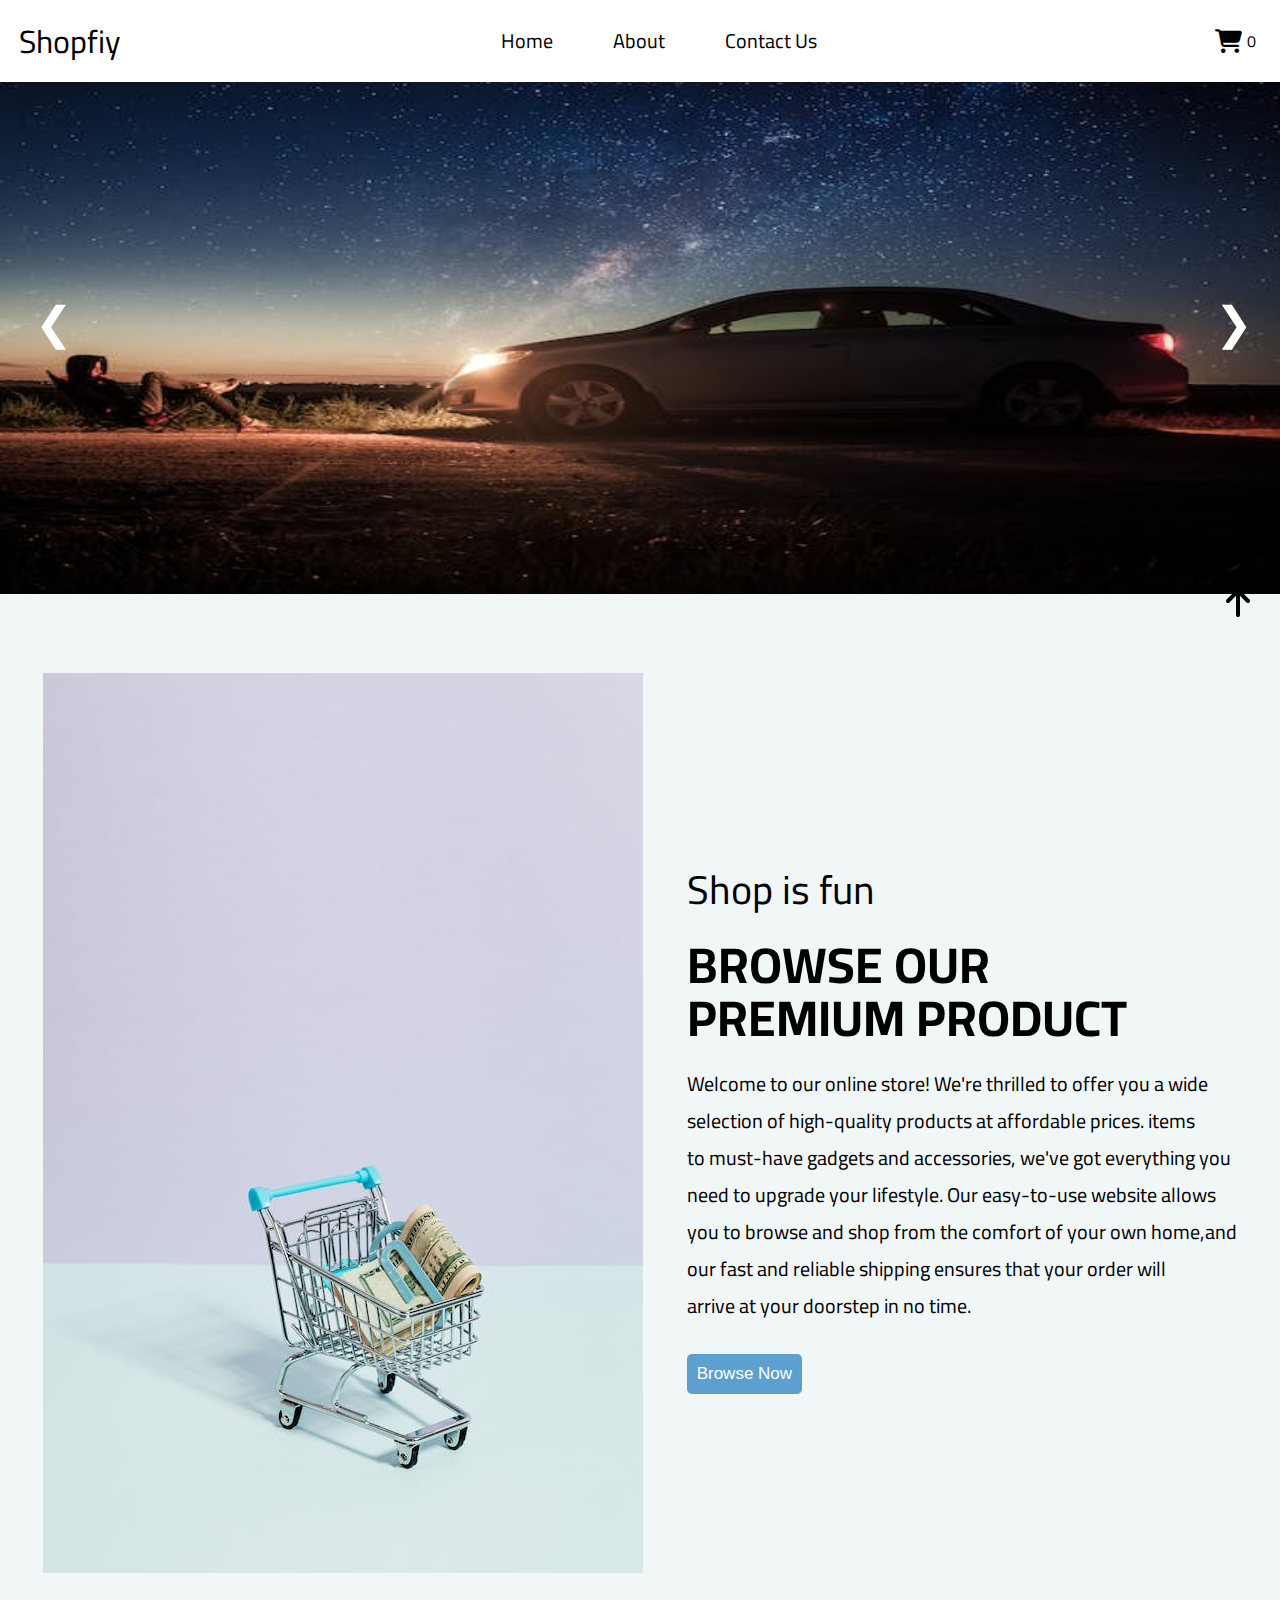
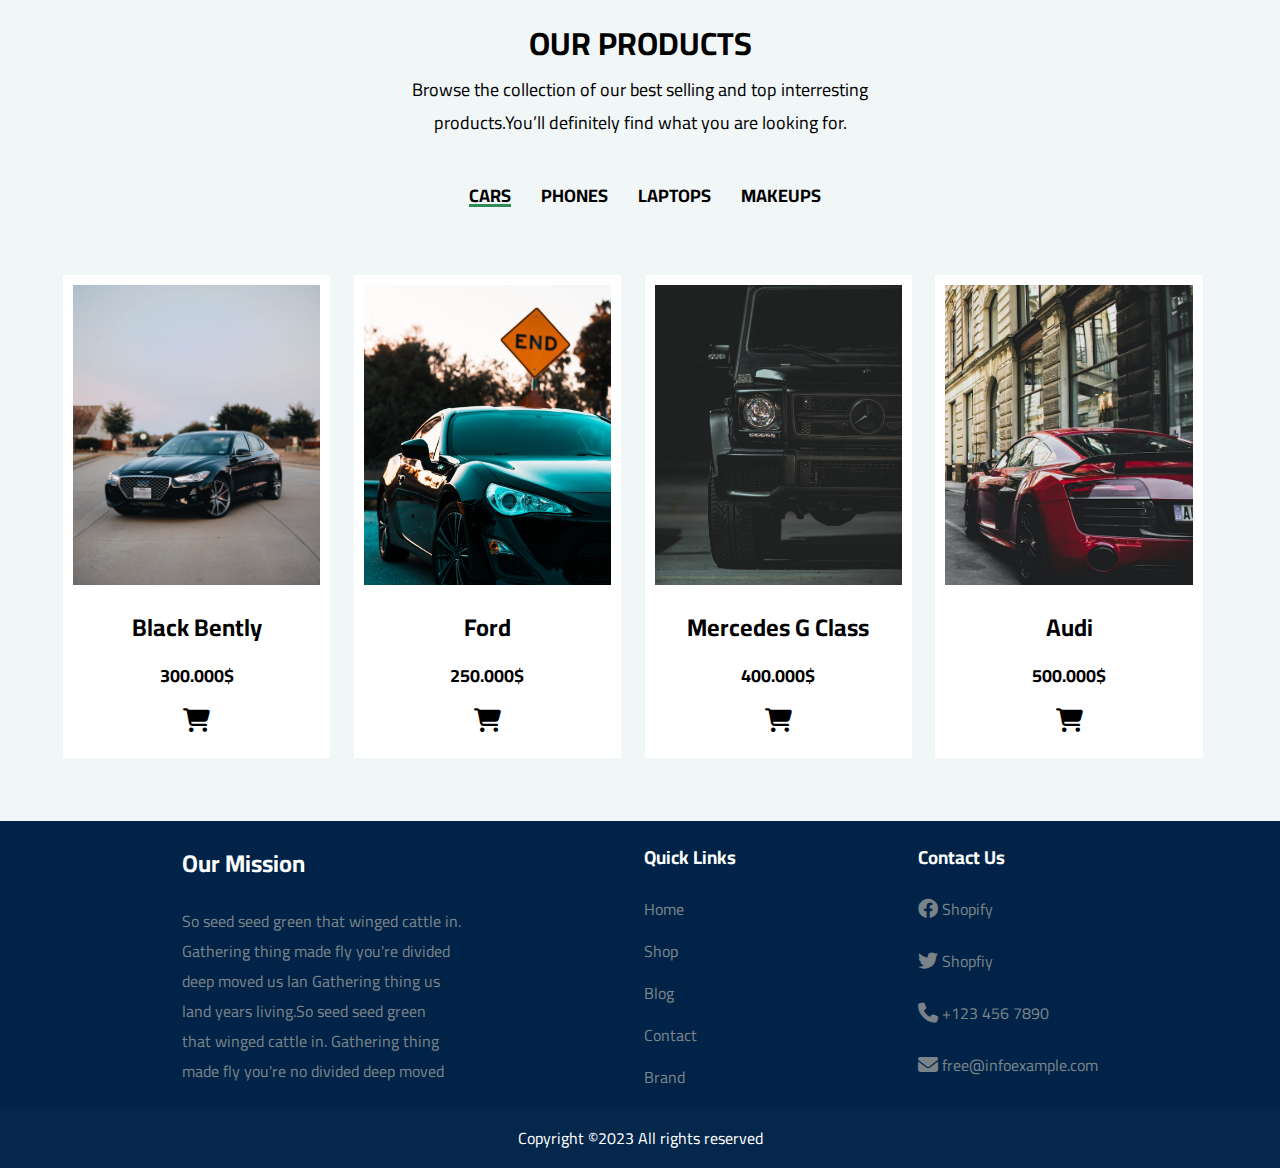
<file: index.html>
<!DOCTYPE html>
<html lang="en">

<head>
    <meta charset="UTF-8">
    <meta http-equiv="X-UA-Compatible" content="IE=edge">
    <meta name="viewport" content="width=device-width, initial-scale=1.0">
    <link rel="stylesheet" href="./CSS/style.css">
    <link rel="stylesheet" href="./CSS/fontawesome-free-6.4.0-web/css/all.css">
    <title>Home</title>
</head>

<body>

    <section id="header">
        <nav>
            <div style="font-size: xx-large; padding: 3px; margin-left: 10px;"> Shopfiy</div>
            <ul id="navv">
                <li><a href="home.html">Home</a></li>
                <li><a href="about.html">About</a></li>
                <li><a href="contactUs.html">Contact Us</a></li>
            </ul>

            <div id="cartContainer">
                <div> <i class="fa-solid fa-cart-shopping fa-bounce fa-xl"> </i> </div>
                <div id="cart"></div>
            </div>
        </nav>
    </section>

    <section id="slider">
        <div id="sliderImgs">
            <span id="next" class="direction" onclick="previous()"
                style="left:35px; border-radius: 0 10px 10px 0;">❮</span>
            <img src="./imgs/sliders/slider1.jpg" class="activeSlider" alt="">
            <img src="./imgs/sliders/slider3.jpg" class="noneActiveSlider" alt="">
            <img src="./imgs/sliders/slider2.jpg" class="noneActiveSlider" alt="">
            <img src="./imgs/sliders/slider4.jpg" class="noneActiveSlider" alt="">
            <span id="previous" class="direction" onclick="next()"
                style="right:35px; border-radius: 10px 0 0 10px;">❯</span>
        </div>
    </section>


    <i id="up" style="position: fixed; right: 30px;" class="fa-sharp fa-solid fa-arrow-up fa-2xl"></i>

    <section id="info">
        <div id="infoContainer">
            <img src="./imgs/pexels-photo-5632370.jpeg" alt="">
            <div>
                <span style="font-size: 40px; display: block;padding-bottom:6%">Shop is fun</span>
                <span style="font-size: 50px; display: block;font-weight: bold;line-height:11px;">BROWSE OUR </span>
                <span style="font-size: 50px; display: block;font-weight: bold;">PREMIUM PRODUCT</span>
                <span style="font-size: 20px; ">
                    Welcome to our online store! We're thrilled to offer you a wide
                    <br> selection of high-quality products at affordable prices. items
                    <br> to must-have gadgets and accessories, we've got everything you
                    <br> need to upgrade your lifestyle. Our easy-to-use website allows
                    <br> you to browse and shop from the comfort of your own home,and
                    <br> our fast and reliable shipping ensures that your order will
                    <br> arrive at your doorstep in no time.
                </span>
                <br>
                <br>
                <button id="browse">
                    Browse Now
                </button>
            </div>
        </div>
    </section>


    <section id="products">
        <div style="text-align:center;font-size:  xx-large;font-weight: bold;  margin-top: 30px;">
            OUR PRODUCTS
            <span style="font-size: large;font-weight: normal;"> <br>
                <div>
                    <p style="margin: 0%;">Browse the collection of our best selling and top interresting </p>

                    <p style="margin: 0%;">products.You’ll definitely find what you are looking for.</p>
                </div>
            </span>
        </div>
        <div style="margin-top: 40px;">
            <ul id="categories">
                <li class="activeCategory">CARS</li>
                <li class="notActiveCategory">PHONES</li>
                <li class="notActiveCategory">LAPTOPS</li>
                <li class="notActiveCategory">MAKEUPS</li>
            </ul>
        </div>

    </section>

    <section id="goods">

        <div id="divsContainer">

            <div class="activeType cars">
                <div class="imgs" style="background-image: url(./imgs/cars/car1.jpg);"> </div>
                <div style="text-align: center;">
                    <span class="activeSpan2">Black Bently</span>
                    <span class="activeSpan">300.000$</span>
                    <i class="fa-solid fa-cart-shopping fa-xl"></i>
                </div>
            </div>

            <div class="activeType cars">
                <div class="imgs" style="background-image: url(./imgs/cars/car2.jpg);"></div>
                <div style="text-align: center;">
                    <span class="activeSpan2">Ford</span>
                    <span class="activeSpan">250.000$</span>
                    <i class="fa-solid fa-cart-shopping fa-xl"></i>
                </div>
            </div>

            <div class="activeType cars">
                <div class="imgs" style="background-image: url(./imgs/cars/car3.jpg);"></div>
                <div style="text-align: center;">
                    <span class="activeSpan2">Mercedes G Class</span>
                    <span class="activeSpan">400.000$</span>
                    <i class="fa-solid fa-cart-shopping fa-xl"></i>
                </div>
            </div>

            <div class="activeType cars">
                <div class="imgs" style="background-image: url(./imgs/cars/car4.jpg);"></div>
                <div style="text-align: center;">
                    <span class="activeSpan2">Audi</span>
                    <span class="activeSpan">500.000$</span>
                    <i class="fa-solid fa-cart-shopping fa-xl"></i>
                </div>
            </div>

            <div class="notActiveType laptops">
                <div class="imgs" style="background-image: url(./imgs/laptops/lap1.jpg);"></div>
                <div style="text-align: center;">
                    <span class="activeSpan2">Lenovo</span>
                    <span class="activeSpan">100$</span>
                    <i class="fa-solid fa-cart-shopping fa-xl"></i>
                </div>
            </div>

            <div class="notActiveType laptops">
                <div class="imgs" style="background-image: url(./imgs/laptops/lap2.jpg);"></div>
                <div style="text-align: center;">
                    <span class="activeSpan2">MAC Book</span>
                    <span class="activeSpan">400$</span>
                    <i class="fa-solid fa-cart-shopping fa-xl"></i>
                </div>
            </div>

            <div class="notActiveType laptops">
                <div class="imgs" style="background-image: url(./imgs/laptops/lap3.jpg);"></div>
                <div style="text-align: center;">
                    <span class="activeSpan2">DELL</span>
                    <span class="activeSpan">200$</span>
                    <i class="fa-solid fa-cart-shopping fa-xl"></i>
                </div>
            </div>

            <div class="notActiveType laptops">
                <div class="imgs" style="background-image: url(./imgs/laptops/lap4.jpg);"></div>
                <div style="text-align: center;">
                    <span class="activeSpan2">Hp</span>
                    <span class="activeSpan">150$</span>
                    <i class="fa-solid fa-cart-shopping fa-xl"></i>
                </div>
            </div>

            <div class="notActiveType makeups">
                <div class="imgs" style="background-image: url(./imgs/makeup/makeup1.jpg);"></div>
                <div style="text-align: center;">
                    <span class="activeSpan2">Palette</span>
                    <span class="activeSpan">25$</span>
                    <i class="fa-solid fa-cart-shopping fa-xl"></i>
                </div>
            </div>

            <div class="notActiveType makeups">
                <div class="imgs" style="background-image: url(./imgs/makeup/makeup2.jpg);"></div>
                <div style="text-align: center;">
                    <span class="activeSpan2">Rouge</span>
                    <span class="activeSpan">30$</span>
                    <i class="fa-solid fa-cart-shopping fa-xl"></i>
                </div>
            </div>

            <div class="notActiveType makeups">
                <div class="imgs" style="background-image: url(./imgs/makeup/makeup3.jpg);"></div>
                <div style="text-align: center;">
                    <span class="activeSpan2">Eye liner</span>
                    <span class="activeSpan">40$</span>
                    <i class="fa-solid fa-cart-shopping fa-xl"></i>
                </div>
            </div>

            <div class="notActiveType makeups">
                <div class="imgs" style="background-image: url(./imgs/makeup/makeup4.jpg);"></div>
                <div style="text-align: center;">
                    <span class="activeSpan2">Mascara</span>
                    <span class="activeSpan">300.000$</span>
                    <i class="fa-solid fa-cart-shopping fa-xl"></i>
                </div>
            </div>

            <div class="notActiveType phones">
                <div class="imgs" style="background-image: url(./imgs/phones/phone1.jpg);"></div>
                <div style="text-align: center;">
                    <span class="activeSpan2">IPhone-XR</span>
                    <span class="activeSpan">80$</span>
                    <i class="fa-solid fa-cart-shopping fa-xl"></i>
                </div>
            </div>

            <div class="notActiveType phones">
                <div class="imgs" style="background-image: url(./imgs/phones/phone2.jpg);"></div>
                <div style="text-align: center;">
                    <span class="activeSpan2">Oppo</span>
                    <span class="activeSpan">40$</span>
                    <i class="fa-solid fa-cart-shopping fa-xl"></i>
                </div>
            </div>

            <div class="notActiveType phones">
                <div class="imgs" style="background-image: url(./imgs/phones/phone3.jpg);"></div>
                <div style="text-align: center;">
                    <span class="activeSpan2">Huwaei</span>
                    <span class="activeSpan">60$</span>
                    <i class="fa-solid fa-cart-shopping fa-xl"></i>
                </div>
            </div>

            <div class="notActiveType phones">
                <div class="imgs" style="background-image: url(./imgs/phones/phone4.jpg);"></div>
                <div style="text-align: center;">
                    <span class="activeSpan2">Samsung</span>
                    <span class="activeSpan">80$</span>
                    <i class="fa-solid fa-cart-shopping fa-xl"></i>
                </div>
            </div>

            <div class="notActiveType phones">
                <div class="imgs" style="background-image: url(./imgs/phones/phone5.jpg);"></div>
                <div style="text-align: center;">
                    <span class="activeSpan2">Samsung</span>
                    <span class="activeSpan">80$</span>
                    <i class="fa-solid fa-cart-shopping fa-xl"></i>
                </div>
            </div>

        </div>

    </section>


    <footer id="footer">
        <div id="footerDiv">

            <div style="text-align: left;">
                <h2 style="color: white;font-weight: bold;">Our Mission</h2>
                <span style="line-height: 1.4;">
                    So seed seed green that winged cattle in.
                    <br>
                    Gathering thing made fly you're divided
                    <br>
                    deep moved us lan Gathering thing us
                    <br>
                    land years living.So seed seed green
                    <br>
                    that winged cattle in. Gathering thing
                    <br>
                    made fly you're no divided deep moved
                </span>
            </div>
            <div>
                <h3 style="color: white;font-weight: bold;">Quick Links</h3>
                <div>
                    <ul id="links" style="padding: 0;">
                        <li>Home</li>
                        <li>Shop</li>
                        <li>Blog</li>
                        <li>Contact</li>
                        <li>Brand</li>
                    </ul>
                </div>


            </div>

            <div>
                <h3 style="color: white;font-weight: bold;">Contact Us</h3>
                <ul id="social" style="padding: 0;">
                    <li> <i class="fa-brands fa-facebook fa-lg"></i> Shopify </li>
                    <li> <i class="fa-brands fa-twitter fa-lg"></i> Shopfiy </li>
                    <li> <i class="fa-solid fa-phone fa-lg"></i> +123 456 7890 </li>
                    <li> <i class="fa-solid fa-envelope fa-lg"></i> free@infoexample.com </li>
                </ul>

            </div>

        </div>
        <div
            style=" display:flex; align-items: center; justify-content: center; color: white;background-color:#05274b;height: 60px;">
            Copyright ©2023 All rights reserved</div>
    </footer>



    <script src="./JS/script.js"></script>
</body>

</html>
</file>
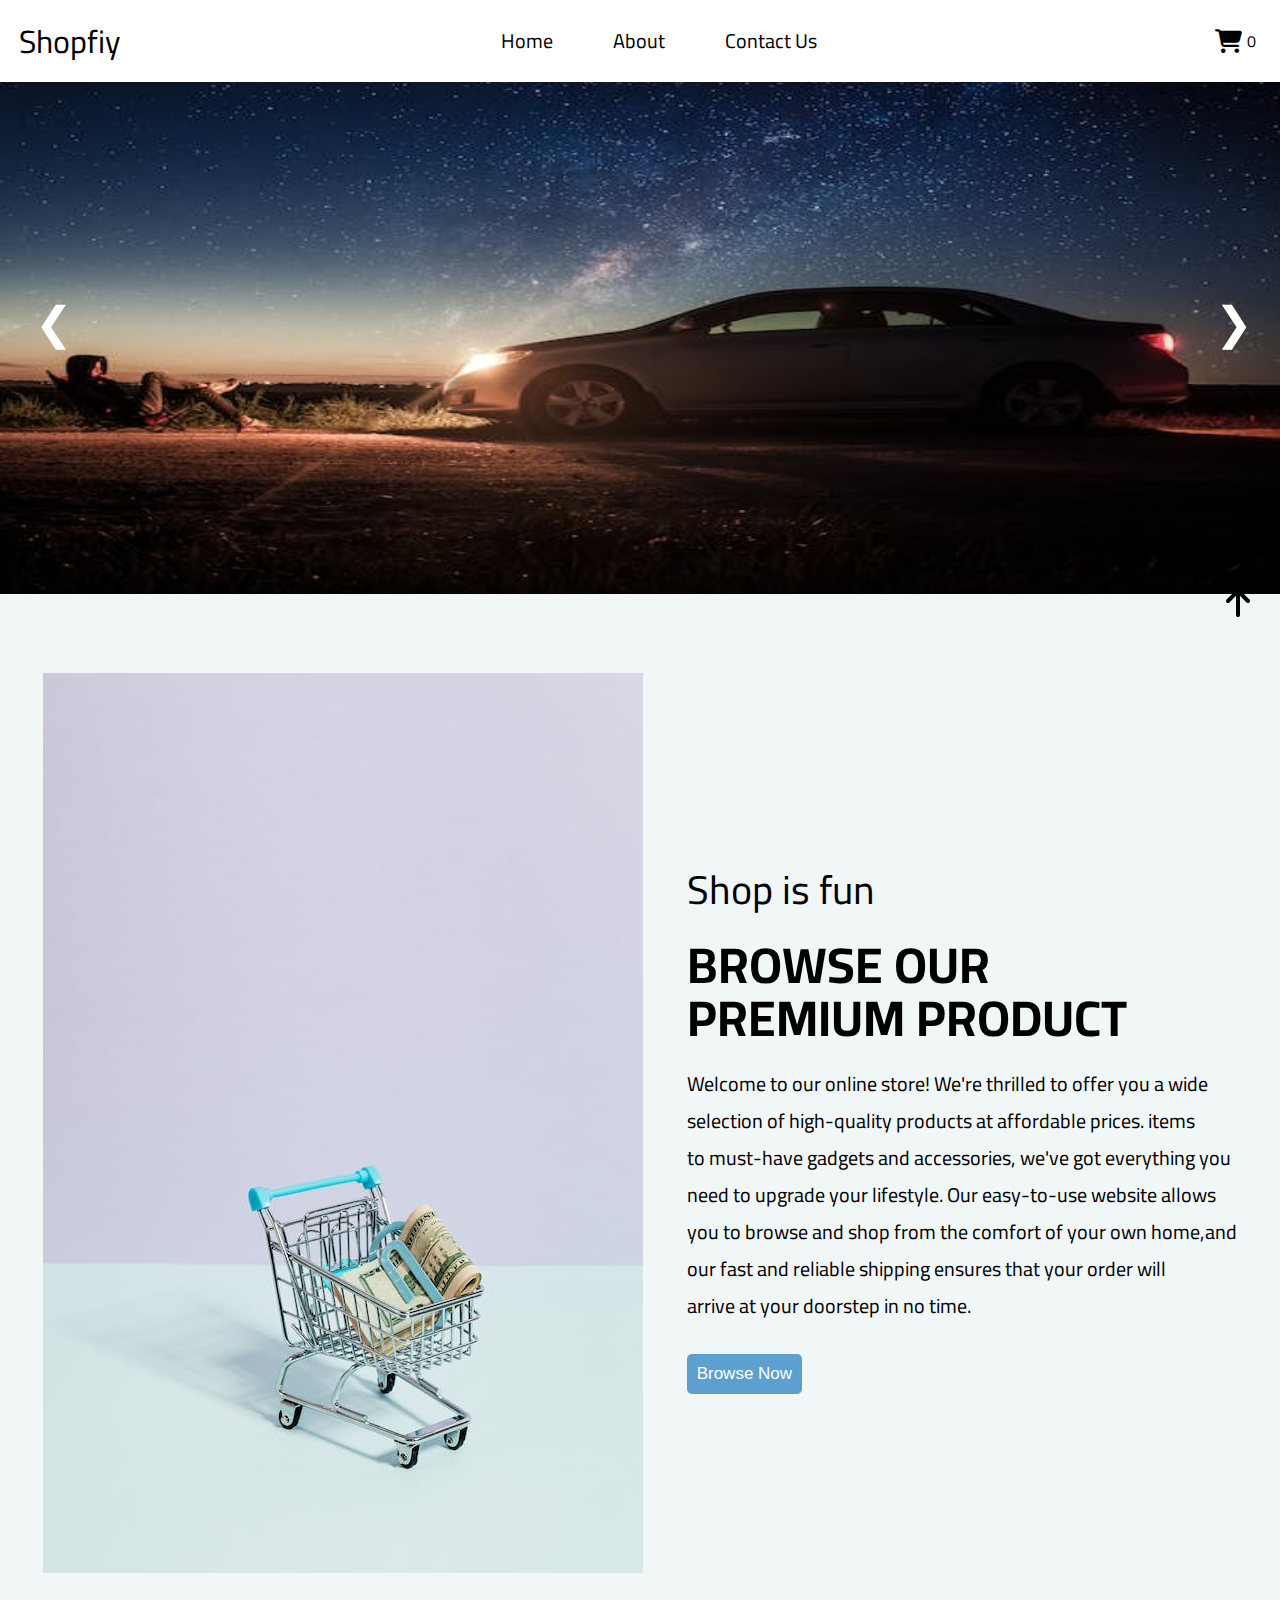
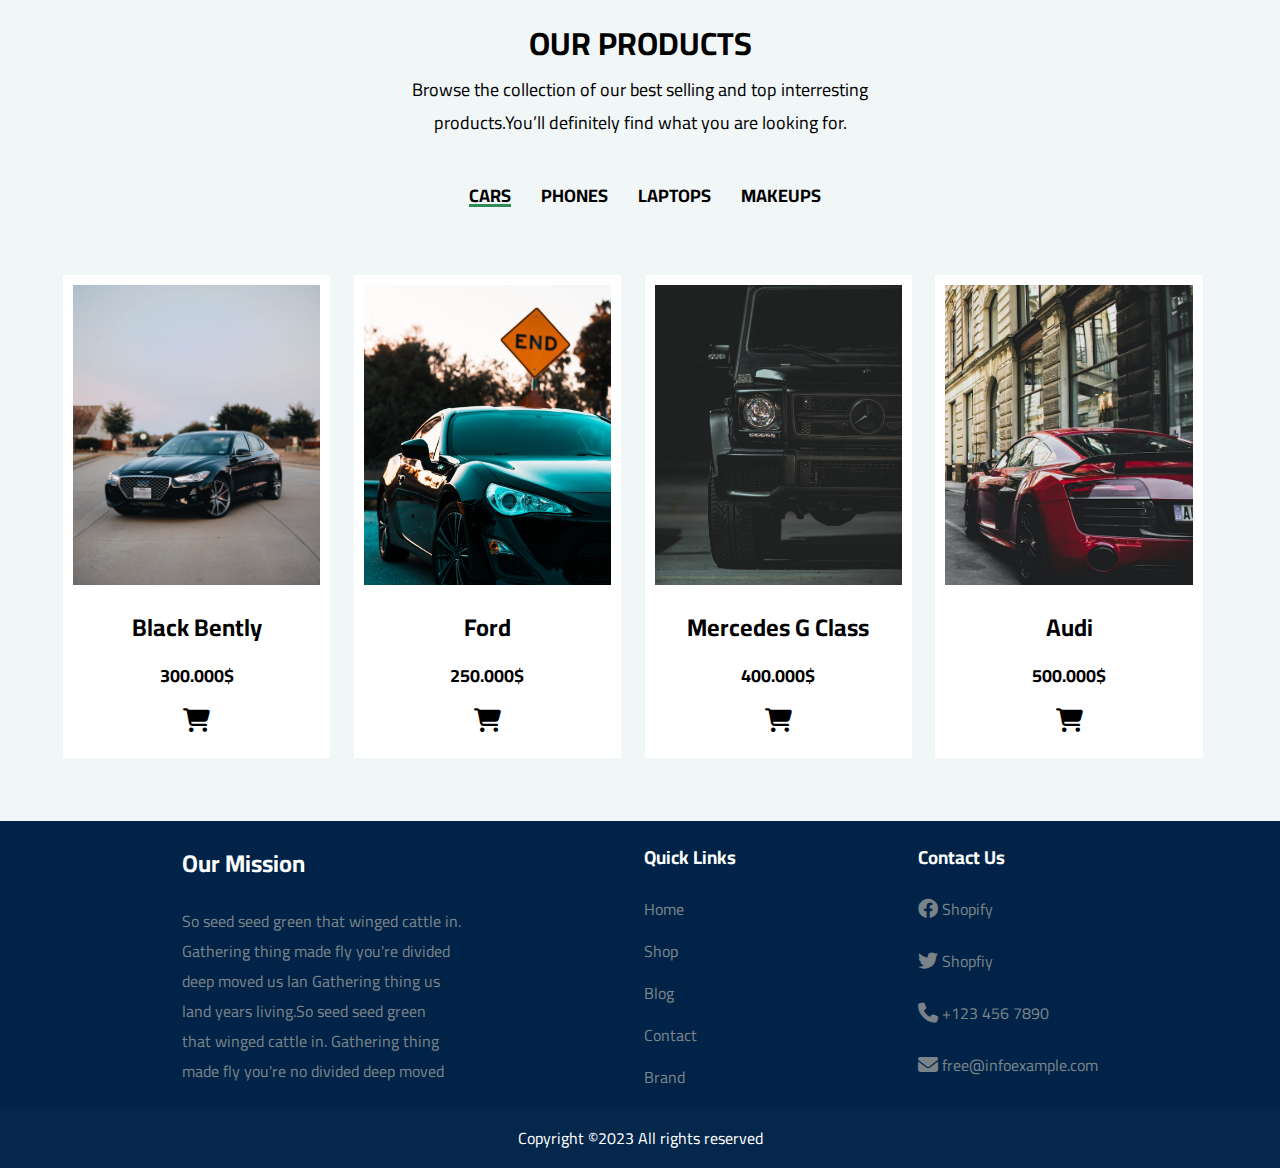
<file: HTML/Index.html>
<!DOCTYPE html>
<html lang="en">

<head>
    <meta charset="UTF-8">
    <meta http-equiv="X-UA-Compatible" content="IE=edge">
    <meta name="viewport" content="width=device-width, initial-scale=1.0">
    <link rel="stylesheet" href="../CSS/style.css">
    <link rel="stylesheet" href="../CSS/fontawesome-free-6.4.0-web/css/all.css">
    <title>Home</title>
</head>

<body>

    <section id="header">
        <nav>
            <div style="font-size: xx-large; padding: 3px; margin-left: 10px;"> Shopfiy</div>
            <ul id="navv">
                <li><a href="home.html">Home</a></li>
                <li><a href="about.html">About</a></li>
                <li><a href="contactUs.html">Contact Us</a></li>
            </ul>

            <div id="cartContainer">
                <div> <i class="fa-solid fa-cart-shopping fa-bounce fa-xl"> </i> </div>
                <div id="cart"></div>
            </div>
        </nav>
    </section>

    <section id="slider">
        <div id="sliderImgs">
            <span id="next" class="direction" onclick="previous()"
                style="left:35px; border-radius: 0 10px 10px 0;">❮</span>
            <img src="../imgs/sliders/slider1.jpg" class="activeSlider" alt="">
            <img src="../imgs/sliders/slider3.jpg" class="noneActiveSlider" alt="">
            <img src="../imgs/sliders/slider2.jpg" class="noneActiveSlider" alt="">
            <img src="../imgs/sliders/slider4.jpg" class="noneActiveSlider" alt="">
            <span id="previous" class="direction" onclick="next()"
                style="right:35px; border-radius: 10px 0 0 10px;">❯</span>
        </div>
    </section>


    <i id="up" style="position: fixed; right: 30px;" class="fa-sharp fa-solid fa-arrow-up fa-2xl"></i>

    <section id="info">
        <div id="infoContainer">
            <img src="../imgs/pexels-photo-5632370.jpeg" alt="">
            <div>
                <span style="font-size: 40px; display: block;padding-bottom:6%">Shop is fun</span>
                <span style="font-size: 50px; display: block;font-weight: bold;line-height:11px;">BROWSE OUR </span>
                <span style="font-size: 50px; display: block;font-weight: bold;">PREMIUM PRODUCT</span>
                <span style="font-size: 20px; ">
                    Welcome to our online store! We're thrilled to offer you a wide
                    <br> selection of high-quality products at affordable prices. items
                    <br> to must-have gadgets and accessories, we've got everything you
                    <br> need to upgrade your lifestyle. Our easy-to-use website allows
                    <br> you to browse and shop from the comfort of your own home,and
                    <br> our fast and reliable shipping ensures that your order will
                    <br> arrive at your doorstep in no time.
                </span>
                <br>
                <br>
                <button id="browse">
                    Browse Now
                </button>
            </div>
        </div>
    </section>


    <section id="products">
        <div style="text-align:center;font-size:  xx-large;font-weight: bold;  margin-top: 30px;">
            OUR PRODUCTS
            <span style="font-size: large;font-weight: normal;"> <br>
                <div>
                    <p style="margin: 0%;">Browse the collection of our best selling and top interresting </p>

                    <p style="margin: 0%;">products.You’ll definitely find what you are looking for.</p>
                </div>
            </span>
        </div>
        <div style="margin-top: 40px;">
            <ul id="categories">
                <li class="activeCategory">CARS</li>
                <li class="notActiveCategory">PHONES</li>
                <li class="notActiveCategory">LAPTOPS</li>
                <li class="notActiveCategory">MAKEUPS</li>
            </ul>
        </div>

    </section>

    <section id="goods">

        <div id="divsContainer">

            <div class="activeType cars">
                <div class="imgs" style="background-image: url(../imgs/cars/car1.jpg);"> </div>
                <div style="text-align: center;">
                    <span class="activeSpan2">Black Bently</span>
                    <span class="activeSpan">300.000$</span>
                    <i class="fa-solid fa-cart-shopping fa-xl"></i>
                </div>
            </div>

            <div class="activeType cars">
                <div class="imgs" style="background-image: url(../imgs/cars/car2.jpg);"></div>
                <div style="text-align: center;">
                    <span class="activeSpan2">Ford</span>
                    <span class="activeSpan">250.000$</span>
                    <i class="fa-solid fa-cart-shopping fa-xl"></i>
                </div>
            </div>

            <div class="activeType cars">
                <div class="imgs" style="background-image: url(../imgs/cars/car3.jpg);"></div>
                <div style="text-align: center;">
                    <span class="activeSpan2">Mercedes G Class</span>
                    <span class="activeSpan">400.000$</span>
                    <i class="fa-solid fa-cart-shopping fa-xl"></i>
                </div>
            </div>

            <div class="activeType cars">
                <div class="imgs" style="background-image: url(../imgs/cars/car4.jpg);"></div>
                <div style="text-align: center;">
                    <span class="activeSpan2">Audi</span>
                    <span class="activeSpan">500.000$</span>
                    <i class="fa-solid fa-cart-shopping fa-xl"></i>
                </div>
            </div>

            <div class="notActiveType laptops">
                <div class="imgs" style="background-image: url(../imgs/laptops/lap1.jpg);"></div>
                <div style="text-align: center;">
                    <span class="activeSpan2">Lenovo</span>
                    <span class="activeSpan">100$</span>
                    <i class="fa-solid fa-cart-shopping fa-xl"></i>
                </div>
            </div>

            <div class="notActiveType laptops">
                <div class="imgs" style="background-image: url(../imgs/laptops/lap2.jpg);"></div>
                <div style="text-align: center;">
                    <span class="activeSpan2">MAC Book</span>
                    <span class="activeSpan">400$</span>
                    <i class="fa-solid fa-cart-shopping fa-xl"></i>
                </div>
            </div>

            <div class="notActiveType laptops">
                <div class="imgs" style="background-image: url(../imgs/laptops/lap3.jpg);"></div>
                <div style="text-align: center;">
                    <span class="activeSpan2">DELL</span>
                    <span class="activeSpan">200$</span>
                    <i class="fa-solid fa-cart-shopping fa-xl"></i>
                </div>
            </div>

            <div class="notActiveType laptops">
                <div class="imgs" style="background-image: url(../imgs/laptops/lap4.jpg);"></div>
                <div style="text-align: center;">
                    <span class="activeSpan2">Hp</span>
                    <span class="activeSpan">150$</span>
                    <i class="fa-solid fa-cart-shopping fa-xl"></i>
                </div>
            </div>

            <div class="notActiveType makeups">
                <div class="imgs" style="background-image: url(../imgs/makeup/makeup1.jpg);"></div>
                <div style="text-align: center;">
                    <span class="activeSpan2">Palette</span>
                    <span class="activeSpan">25$</span>
                    <i class="fa-solid fa-cart-shopping fa-xl"></i>
                </div>
            </div>

            <div class="notActiveType makeups">
                <div class="imgs" style="background-image: url(../imgs/makeup/makeup2.jpg);"></div>
                <div style="text-align: center;">
                    <span class="activeSpan2">Rouge</span>
                    <span class="activeSpan">30$</span>
                    <i class="fa-solid fa-cart-shopping fa-xl"></i>
                </div>
            </div>

            <div class="notActiveType makeups">
                <div class="imgs" style="background-image: url(../imgs/makeup/makeup3.jpg);"></div>
                <div style="text-align: center;">
                    <span class="activeSpan2">Eye liner</span>
                    <span class="activeSpan">40$</span>
                    <i class="fa-solid fa-cart-shopping fa-xl"></i>
                </div>
            </div>

            <div class="notActiveType makeups">
                <div class="imgs" style="background-image: url(../imgs/makeup/makeup4.jpg);"></div>
                <div style="text-align: center;">
                    <span class="activeSpan2">Mascara</span>
                    <span class="activeSpan">300.000$</span>
                    <i class="fa-solid fa-cart-shopping fa-xl"></i>
                </div>
            </div>

            <div class="notActiveType phones">
                <div class="imgs" style="background-image: url(../imgs/phones/phone1.jpg);"></div>
                <div style="text-align: center;">
                    <span class="activeSpan2">IPhone-XR</span>
                    <span class="activeSpan">80$</span>
                    <i class="fa-solid fa-cart-shopping fa-xl"></i>
                </div>
            </div>

            <div class="notActiveType phones">
                <div class="imgs" style="background-image: url(../imgs/phones/phone2.jpg);"></div>
                <div style="text-align: center;">
                    <span class="activeSpan2">Oppo</span>
                    <span class="activeSpan">40$</span>
                    <i class="fa-solid fa-cart-shopping fa-xl"></i>
                </div>
            </div>

            <div class="notActiveType phones">
                <div class="imgs" style="background-image: url(../imgs/phones/phone3.jpg);"></div>
                <div style="text-align: center;">
                    <span class="activeSpan2">Huwaei</span>
                    <span class="activeSpan">60$</span>
                    <i class="fa-solid fa-cart-shopping fa-xl"></i>
                </div>
            </div>

            <div class="notActiveType phones">
                <div class="imgs" style="background-image: url(../imgs/phones/phone4.jpg);"></div>
                <div style="text-align: center;">
                    <span class="activeSpan2">Samsung</span>
                    <span class="activeSpan">80$</span>
                    <i class="fa-solid fa-cart-shopping fa-xl"></i>
                </div>
            </div>

            <div class="notActiveType phones">
                <div class="imgs" style="background-image: url(../imgs/phones/phone5.jpg);"></div>
                <div style="text-align: center;">
                    <span class="activeSpan2">Samsung</span>
                    <span class="activeSpan">80$</span>
                    <i class="fa-solid fa-cart-shopping fa-xl"></i>
                </div>
            </div>

        </div>

    </section>


    <footer id="footer">
        <div id="footerDiv">

            <div style="text-align: left;">
                <h2 style="color: white;font-weight: bold;">Our Mission</h2>
                <span style="line-height: 1.4;">
                    So seed seed green that winged cattle in.
                    <br>
                    Gathering thing made fly you're divided
                    <br>
                    deep moved us lan Gathering thing us
                    <br>
                    land years living.So seed seed green
                    <br>
                    that winged cattle in. Gathering thing
                    <br>
                    made fly you're no divided deep moved
                </span>
            </div>
            <div>
                <h3 style="color: white;font-weight: bold;">Quick Links</h3>
                <div>
                    <ul id="links" style="padding: 0;">
                        <li>Home</li>
                        <li>Shop</li>
                        <li>Blog</li>
                        <li>Contact</li>
                        <li>Brand</li>
                    </ul>
                </div>


            </div>

            <div>
                <h3 style="color: white;font-weight: bold;">Contact Us</h3>
                <ul id="social" style="padding: 0;">
                    <li> <i class="fa-brands fa-facebook fa-lg"></i> Shopify </li>
                    <li> <i class="fa-brands fa-twitter fa-lg"></i> Shopfiy </li>
                    <li> <i class="fa-solid fa-phone fa-lg"></i> +123 456 7890 </li>
                    <li> <i class="fa-solid fa-envelope fa-lg"></i> free@infoexample.com </li>
                </ul>

            </div>

        </div>
        <div
            style=" display:flex; align-items: center; justify-content: center; color: white;background-color:#05274b;height: 60px;">
            Copyright ©2023 All rights reserved</div>
    </footer>



    <script src="../JS/script.js"></script>
</body>

</html>
</file>
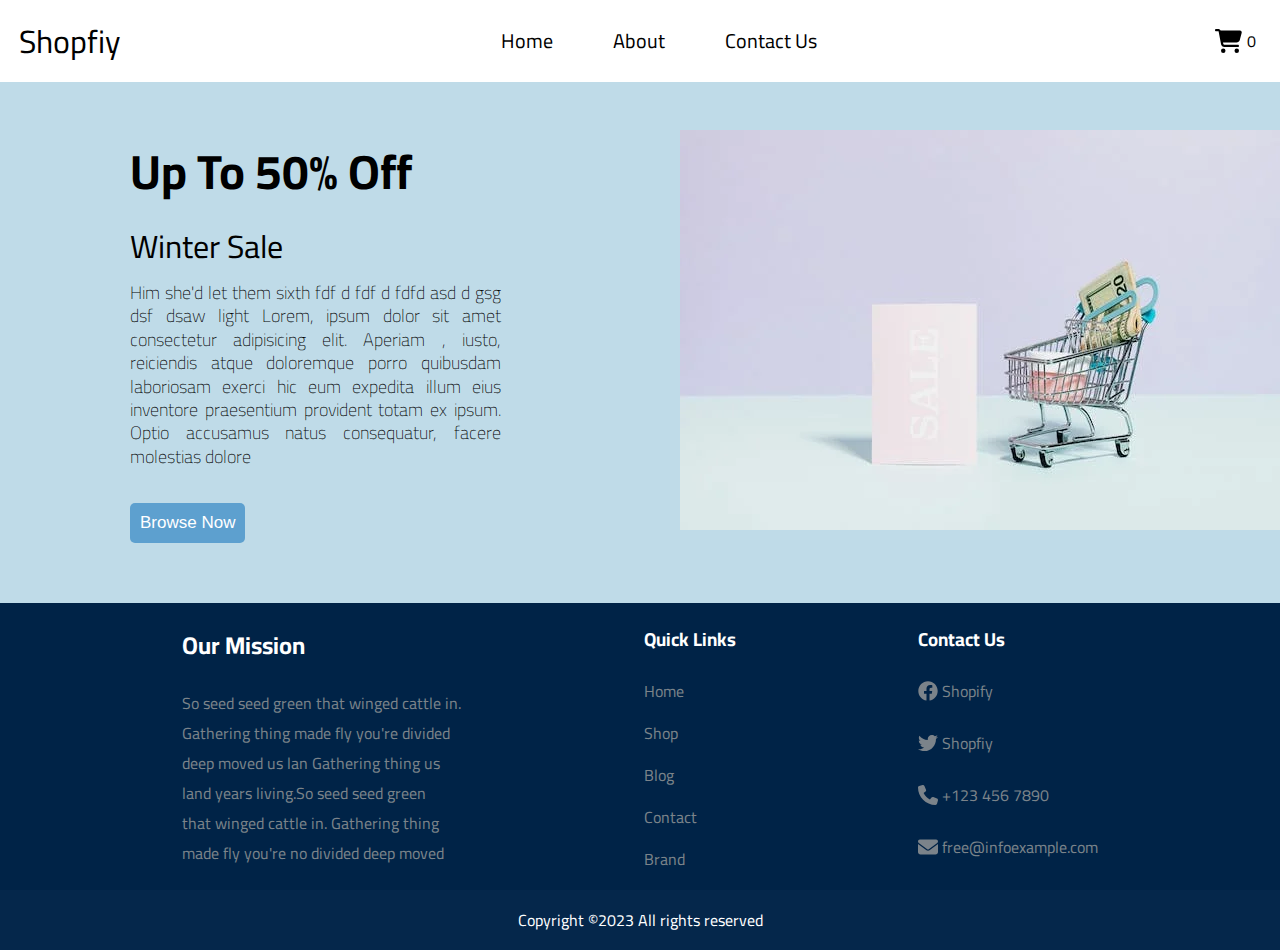
<file: HTML/about.html>
<!DOCTYPE html>
<html lang="en">

<head>
    <meta charset="UTF-8">
    <meta http-equiv="X-UA-Compatible" content="IE=edge">
    <meta name="viewport" content="width=device-width, initial-scale=1.0">
    <link rel="stylesheet" href="../CSS/aboutStyle.css">
    <link rel="stylesheet" href="../CSS/fontawesome-free-6.4.0-web/css/all.css">
    <title>About</title>
</head>

<body>

    <section id="header">
        <nav>
            <div style="font-size: xx-large; padding: 3px; margin-left: 10px;"> Shopfiy</div>
            <ul id="navv">
                <li><a href="home.html">Home</a></li>
                <li><a href="about.html">About</a></li>
                <li><a href="contactUs.html">Contact Us</a></li>
            </ul>

            <div id="cartContainer">
                <div> <i class="fa-solid fa-cart-shopping fa-bounce fa-xl"> </i> </div>
                <div id="cart"></div>
            </div>
        </nav>
    </section>


    <section id="infoo">

        <div id="divInfo">
            <div id="text" style="width: 50%;margin-right: 14%;">
                <span style="font-size: xxx-large;font-weight: bold; display: block;">Up To 50% Off</span>
                <span style="font-size: xx-large;font-weight: 400;display: block;">Winter Sale</span>
                <span
                    style="font-size: large;font-weight: 200; margin-top: 5px;display: block;line-height: 1.3; text-align: justify;">
                    Him she'd let them sixth fdf d fdf d fdfd asd d gsg dsf dsaw light
                    Lorem, ipsum dolor sit amet consectetur adipisicing elit. Aperiam ,
                    iusto, reiciendis atque doloremque porro quibusdam laboriosam exerci
                    hic eum expedita illum eius inventore praesentium provident totam
                    ex ipsum. Optio accusamus natus consequatur, facere molestias dolore
                </span>
                <br>
                <button id="browse">
                    Browse Now
                </button>
            </div>
            <div style="width: 60%;">
                <img src="../imgs/pexels-photo-5632346.webp" alt="">
            </div>
        </div>

    </section>



    <footer id="footer">
        <div id="footerDiv">

            <div style="text-align: left;">
                <h2 style="color: white;font-weight: bold;">Our Mission</h2>
                <span style="line-height: 1.4;">
                    So seed seed green that winged cattle in.
                    <br>
                    Gathering thing made fly you're divided
                    <br>
                    deep moved us lan Gathering thing us
                    <br>
                    land years living.So seed seed green
                    <br>
                    that winged cattle in. Gathering thing
                    <br>
                    made fly you're no divided deep moved
                </span>
            </div>
            <div>
                <h3 style="color: white;font-weight: bold;">Quick Links</h3>
                <div>
                    <ul id="links" style="padding: 0;">
                        <li>Home</li>
                        <li>Shop</li>
                        <li>Blog</li>
                        <li>Contact</li>
                        <li>Brand</li>
                    </ul>
                </div>


            </div>

            <div>
                <h3 style="color: white;font-weight: bold;">Contact Us</h3>
                <ul id="social" style="padding: 0;">
                    <li> <i class="fa-brands fa-facebook fa-lg"></i> Shopify </li>
                    <li> <i class="fa-brands fa-twitter fa-lg"></i> Shopfiy </li>
                    <li> <i class="fa-solid fa-phone fa-lg"></i> +123 456 7890 </li>
                    <li> <i class="fa-solid fa-envelope fa-lg"></i> free@infoexample.com </li>
                </ul>

            </div>

        </div>
        <div
            style=" display:flex; align-items: center; justify-content: center; color: white;background-color:#05274b;height: 60px;">
            Copyright ©2023 All rights reserved</div>
    </footer>

    <script src="../CSS/fontawesome-free-6.4.0-web/js/all.js"></script>
    <script src="../JS/aboutScript.js"></script>
</body>

</html>
</file>
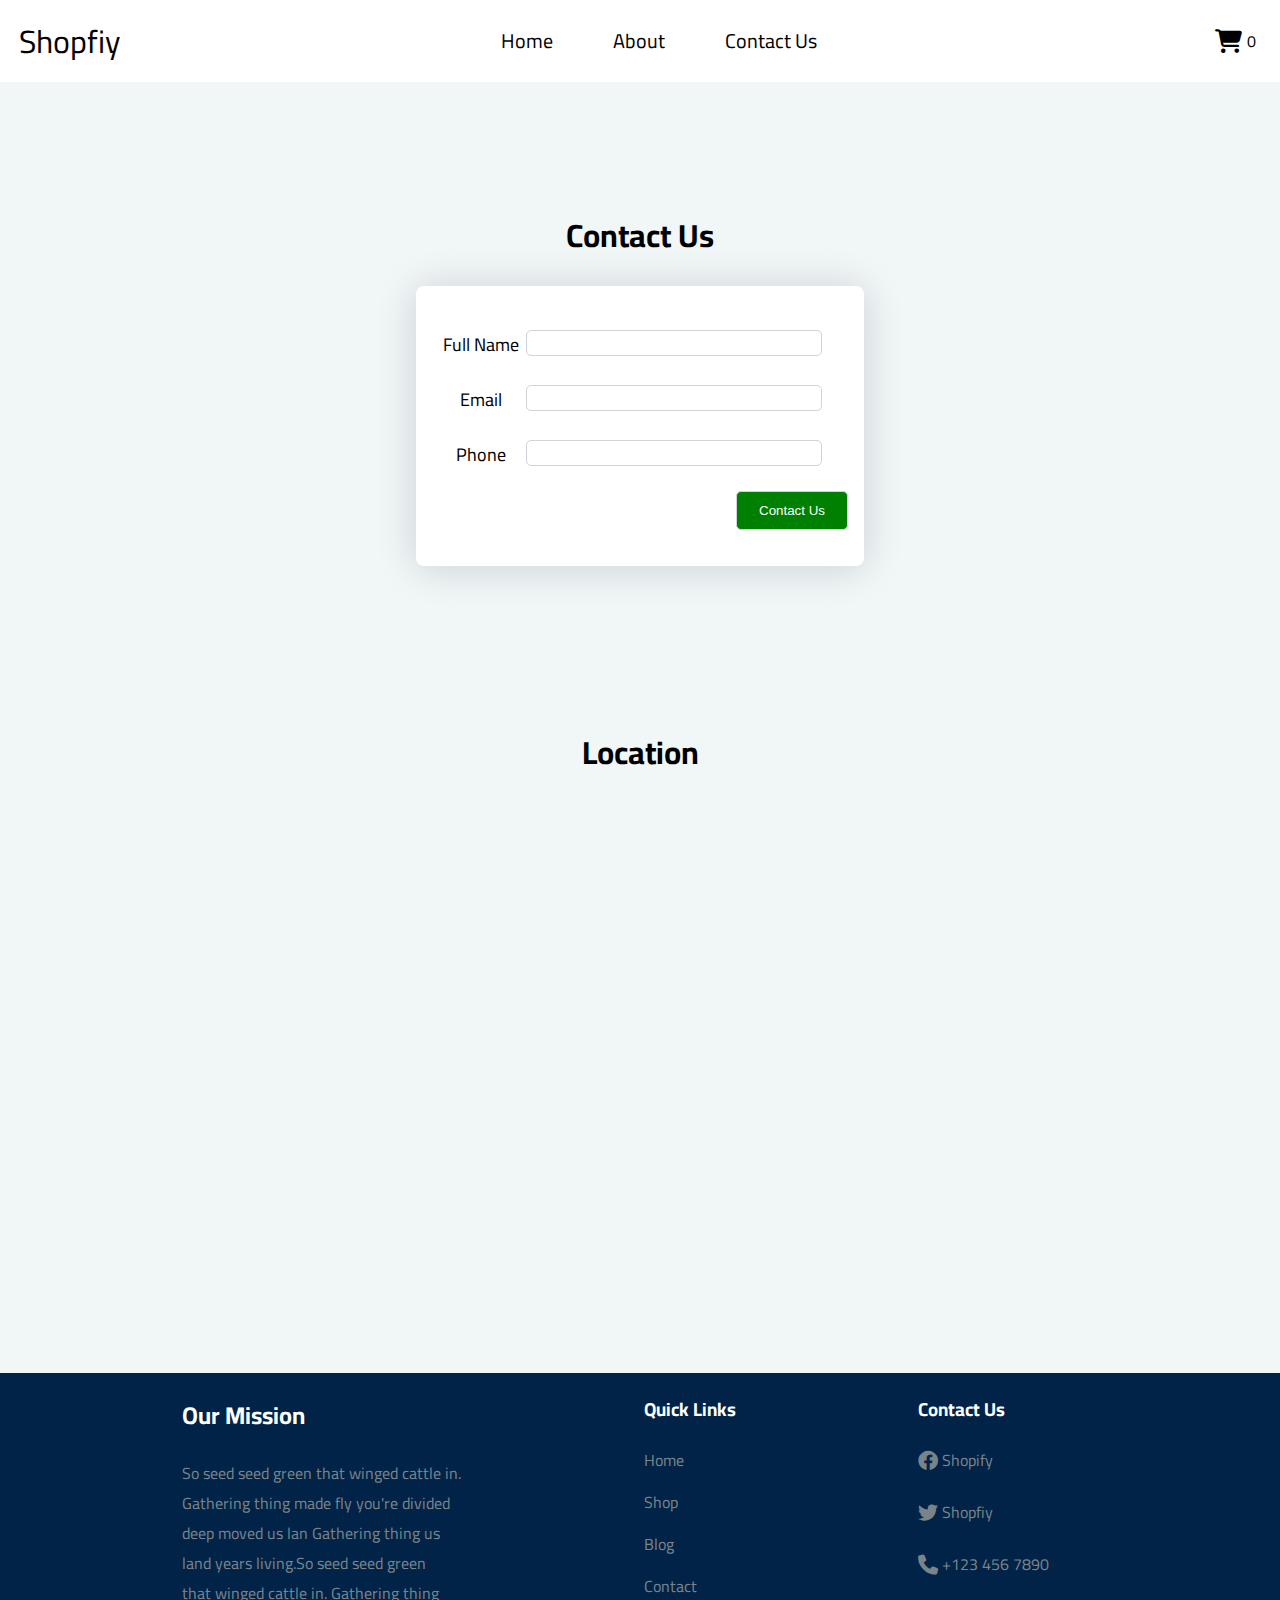
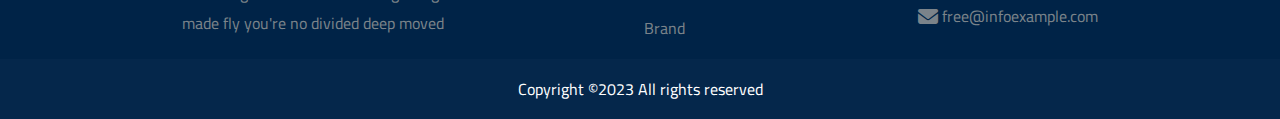
<file: HTML/contactUs.html>
<!DOCTYPE html>
<html lang="en">
<head>
    <meta charset="UTF-8">
    <meta http-equiv="X-UA-Compatible" content="IE=edge">
    <meta name="viewport" content="width=device-width, initial-scale=1.0">
    <link rel="stylesheet" href="../CSS/contactUsStyle.css">
    <link rel="stylesheet" href="../CSS/fontawesome-free-6.4.0-web/css/all.css">

    <title>ContactUs</title>
</head>
<body>

    
    <section id="header">
        <nav>
            <div style="font-size: xx-large; padding: 3px; margin-left: 10px;"> Shopfiy</div>
            <ul id="navv">
                <li><a href="home.html">Home</a></li>
                <li><a href="about.html">About</a></li>
                <li><a href="contactUs.html">Contact Us</a></li>
            </ul>
            
            <div id="cartContainer" >  
                <div> <i class="fa-solid fa-cart-shopping fa-bounce fa-xl"> </i> </div>
                <div id="cart" ></div>
            </div>
        </nav>
    </section>

    <section id="form">

        <div id="container">
            <div id="secContainer">
                <h1 style="text-align: center; font-weight: bolder; font-size: 32px;">Contact Us</h1>
                <form action="" method="post">
                    <label for="fname" style="margin-top: 2px;">Full Name</label>
                    <div>
                        <input type="text" id="fname" >
                        <span id="nameErrorSpan" style="display: block;color: red; padding-left: 8px;"></span>
                    </div>

                    <label for="email" style="margin-top: 2px;" >Email</label>
                    <div>
                        <input type="email" id="email" >
                        <span id="emailErrorSpan" style="display: block;color: red; padding-left: 8px;"></span>
                    </div>

        
                    <label for="phone" style="margin-top: 2px;">Phone</label>
                    <div>
                        <input type="number" id="phone">
                        <span id="phoneErrorSpan" style="display: block; color: red; padding-left: 8px;"></span>
                    </div>

        
        
                    <div class="btns">
                        <input id="contactUs" value="Contact Us" type="button" class="btns_fr"
                            style="color:white;background-color: green; height: 70%;">
        
                    </div>
        
                </form>
            </div>

        </div>

        <section id="location">
            <p style="text-align: center;font-size:xx-large;font-weight: bold;">Location</p>
            <iframe src="https://www.google.com/maps/embed?pb=!1m18!1m12!1m3!1d110502.61185009533!2d31.176061926669306!3d30.05961134365448!2m3!1f0!2f0!3f0!3m2!1i1024!2i768!4f13.1!3m3!1m2!1s0x14583fa60b21beeb%3A0x79dfb296e8423bba!2sCairo%2C%20Cairo%20Governorate!5e0!3m2!1sen!2seg!4v1681473688289!5m2!1sen!2seg"  width="100%" height="450" style="border:0;" allowfullscreen="" loading="lazy" referrerpolicy="no-referrer-when-downgrade"></iframe>
        </section>

        <footer id="footer">
            <div id="footerDiv">
                
                <div style="text-align: left;">
                    <h2 style="color: white;font-weight: bold;">Our Mission</h2>
                    <span style="line-height: 1.4;">
                        So seed seed green that winged cattle in.
                        <br>
                        Gathering thing made fly you're divided
                        <br>
                        deep moved us lan Gathering thing us 
                        <br>
                        land years living.So seed seed green 
                        <br>
                        that winged cattle in. Gathering thing
                        <br>
                        made fly you're no divided deep moved
                    </span>
                </div>
                <div>
                    <h3 style="color: white;font-weight: bold;" >Quick Links</h3>
                    <div>
                        <ul id="links" style="padding: 0;">
                            <li>Home</li>
                            <li>Shop</li>
                            <li>Blog</li>
                            <li>Contact</li>
                            <li>Brand</li>
                        </ul>
                    </div>
    
    
                </div>
    
                <div >
                    <h3 style="color: white;font-weight: bold;" >Contact Us</h3>
                    <ul id="social" style="padding: 0;" >
                        <li> <i class="fa-brands fa-facebook fa-lg"></i> Shopify </li>
                        <li> <i class="fa-brands fa-twitter fa-lg"></i> Shopfiy </li>
                        <li> <i class="fa-solid fa-phone fa-lg"></i> +123 456 7890 </li>
                        <li> <i class="fa-solid fa-envelope fa-lg"></i> free@infoexample.com </li>
                    </ul>
    
                </div>
    
            </div>
            <div style=" display:flex; align-items: center; justify-content: center; color: white;background-color:#05274b;height: 60px;" >Copyright ©2023 All rights reserved</div>
        </footer>
        

    </section>

    <script src="../JS/contactUsScript.js"></script>
</body>
</html>
</file>
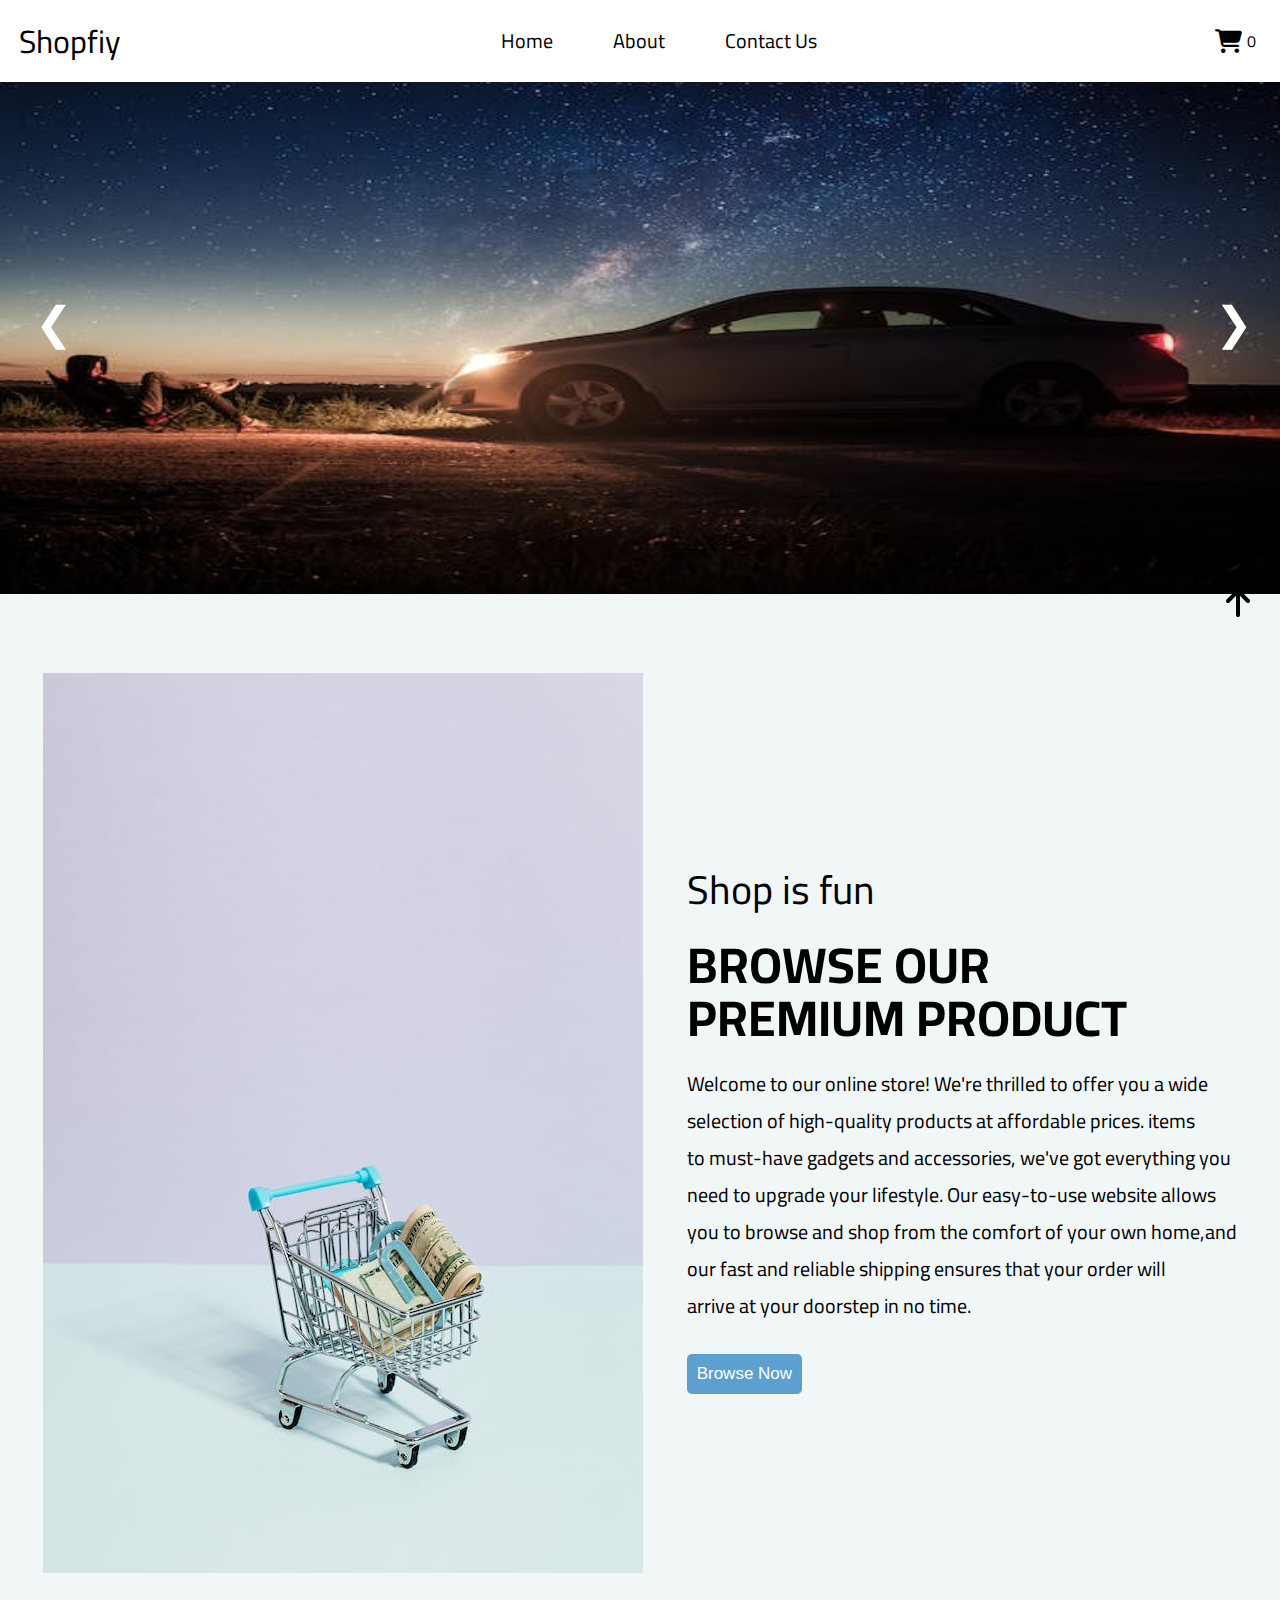
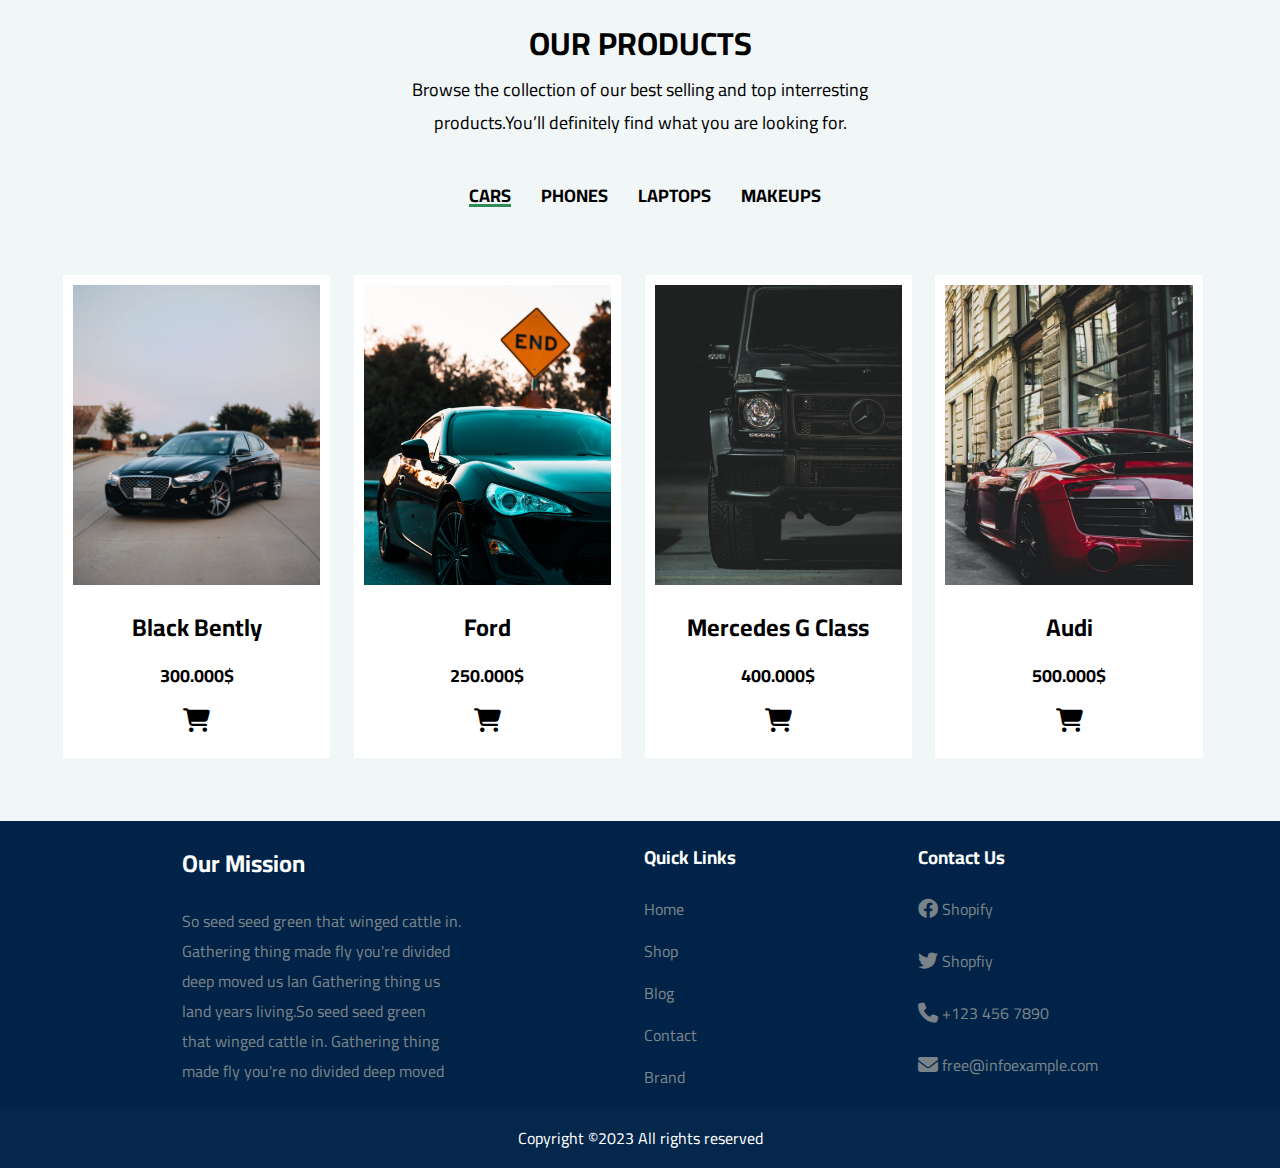
<file: HTML/home.html>
<!DOCTYPE html>
<html lang="en">

<head>
    <meta charset="UTF-8">
    <meta http-equiv="X-UA-Compatible" content="IE=edge">
    <meta name="viewport" content="width=device-width, initial-scale=1.0">
    <link rel="stylesheet" href="../CSS/style.css">
    <link rel="stylesheet" href="../CSS/fontawesome-free-6.4.0-web/css/all.css">
    <title>Home</title>
</head>

<body>

    <section id="header">
        <nav>
            <div style="font-size: xx-large; padding: 3px; margin-left: 10px;"> Shopfiy</div>
            <ul id="navv">
                <li><a href="home.html">Home</a></li>
                <li><a href="about.html">About</a></li>
                <li><a href="contactUs.html">Contact Us</a></li>
            </ul>

            <div id="cartContainer">
                <div> <i class="fa-solid fa-cart-shopping fa-bounce fa-xl"> </i> </div>
                <div id="cart"></div>
            </div>
        </nav>
    </section>

    <section id="slider">
        <div id="sliderImgs">
            <span id="next" class="direction" onclick="previous()"
                style="left:35px; border-radius: 0 10px 10px 0;">❮</span>
            <img src="../imgs/sliders/slider1.jpg" class="activeSlider" alt="">
            <img src="../imgs/sliders/slider3.jpg" class="noneActiveSlider" alt="">
            <img src="../imgs/sliders/slider2.jpg" class="noneActiveSlider" alt="">
            <img src="../imgs/sliders/slider4.jpg" class="noneActiveSlider" alt="">
            <span id="previous" class="direction" onclick="next()"
                style="right:35px; border-radius: 10px 0 0 10px;">❯</span>
        </div>
    </section>


    <i id="up" style="position: fixed; right: 30px;" class="fa-sharp fa-solid fa-arrow-up fa-2xl"></i>

    <section id="info">
        <div id="infoContainer">
            <img src="../imgs/pexels-photo-5632370.jpeg" alt="">
            <div>
                <span style="font-size: 40px; display: block;padding-bottom:6%">Shop is fun</span>
                <span style="font-size: 50px; display: block;font-weight: bold;line-height:11px;">BROWSE OUR </span>
                <span style="font-size: 50px; display: block;font-weight: bold;">PREMIUM PRODUCT</span>
                <span style="font-size: 20px; ">
                    Welcome to our online store! We're thrilled to offer you a wide
                    <br> selection of high-quality products at affordable prices. items
                    <br> to must-have gadgets and accessories, we've got everything you
                    <br> need to upgrade your lifestyle. Our easy-to-use website allows
                    <br> you to browse and shop from the comfort of your own home,and
                    <br> our fast and reliable shipping ensures that your order will
                    <br> arrive at your doorstep in no time.
                </span>
                <br>
                <br>
                <button id="browse">
                    Browse Now
                </button>
            </div>
        </div>
    </section>


    <section id="products">
        <div style="text-align:center;font-size:  xx-large;font-weight: bold;  margin-top: 30px;">
            OUR PRODUCTS
            <span style="font-size: large;font-weight: normal;"> <br>
                <div>
                    <p style="margin: 0%;">Browse the collection of our best selling and top interresting </p>

                    <p style="margin: 0%;">products.You’ll definitely find what you are looking for.</p>
                </div>
            </span>
        </div>
        <div style="margin-top: 40px;">
            <ul id="categories">
                <li class="activeCategory">CARS</li>
                <li class="notActiveCategory">PHONES</li>
                <li class="notActiveCategory">LAPTOPS</li>
                <li class="notActiveCategory">MAKEUPS</li>
            </ul>
        </div>

    </section>

    <section id="goods">

        <div id="divsContainer">

            <div class="activeType cars">
                <div class="imgs" style="background-image: url(../imgs/cars/car1.jpg);"> </div>
                <div style="text-align: center;">
                    <span class="activeSpan2">Black Bently</span>
                    <span class="activeSpan">300.000$</span>
                    <i class="fa-solid fa-cart-shopping fa-xl"></i>
                </div>
            </div>

            <div class="activeType cars">
                <div class="imgs" style="background-image: url(../imgs/cars/car2.jpg);"></div>
                <div style="text-align: center;">
                    <span class="activeSpan2">Ford</span>
                    <span class="activeSpan">250.000$</span>
                    <i class="fa-solid fa-cart-shopping fa-xl"></i>
                </div>
            </div>

            <div class="activeType cars">
                <div class="imgs" style="background-image: url(../imgs/cars/car3.jpg);"></div>
                <div style="text-align: center;">
                    <span class="activeSpan2">Mercedes G Class</span>
                    <span class="activeSpan">400.000$</span>
                    <i class="fa-solid fa-cart-shopping fa-xl"></i>
                </div>
            </div>

            <div class="activeType cars">
                <div class="imgs" style="background-image: url(../imgs/cars/car4.jpg);"></div>
                <div style="text-align: center;">
                    <span class="activeSpan2">Audi</span>
                    <span class="activeSpan">500.000$</span>
                    <i class="fa-solid fa-cart-shopping fa-xl"></i>
                </div>
            </div>

            <div class="notActiveType laptops">
                <div class="imgs" style="background-image: url(../imgs/laptops/lap1.jpg);"></div>
                <div style="text-align: center;">
                    <span class="activeSpan2">Lenovo</span>
                    <span class="activeSpan">100$</span>
                    <i class="fa-solid fa-cart-shopping fa-xl"></i>
                </div>
            </div>

            <div class="notActiveType laptops">
                <div class="imgs" style="background-image: url(../imgs/laptops/lap2.jpg);"></div>
                <div style="text-align: center;">
                    <span class="activeSpan2">MAC Book</span>
                    <span class="activeSpan">400$</span>
                    <i class="fa-solid fa-cart-shopping fa-xl"></i>
                </div>
            </div>

            <div class="notActiveType laptops">
                <div class="imgs" style="background-image: url(../imgs/laptops/lap3.jpg);"></div>
                <div style="text-align: center;">
                    <span class="activeSpan2">DELL</span>
                    <span class="activeSpan">200$</span>
                    <i class="fa-solid fa-cart-shopping fa-xl"></i>
                </div>
            </div>

            <div class="notActiveType laptops">
                <div class="imgs" style="background-image: url(../imgs/laptops/lap4.jpg);"></div>
                <div style="text-align: center;">
                    <span class="activeSpan2">Hp</span>
                    <span class="activeSpan">150$</span>
                    <i class="fa-solid fa-cart-shopping fa-xl"></i>
                </div>
            </div>

            <div class="notActiveType makeups">
                <div class="imgs" style="background-image: url(../imgs/makeup/makeup1.jpg);"></div>
                <div style="text-align: center;">
                    <span class="activeSpan2">Palette</span>
                    <span class="activeSpan">25$</span>
                    <i class="fa-solid fa-cart-shopping fa-xl"></i>
                </div>
            </div>

            <div class="notActiveType makeups">
                <div class="imgs" style="background-image: url(../imgs/makeup/makeup2.jpg);"></div>
                <div style="text-align: center;">
                    <span class="activeSpan2">Rouge</span>
                    <span class="activeSpan">30$</span>
                    <i class="fa-solid fa-cart-shopping fa-xl"></i>
                </div>
            </div>

            <div class="notActiveType makeups">
                <div class="imgs" style="background-image: url(../imgs/makeup/makeup3.jpg);"></div>
                <div style="text-align: center;">
                    <span class="activeSpan2">Eye liner</span>
                    <span class="activeSpan">40$</span>
                    <i class="fa-solid fa-cart-shopping fa-xl"></i>
                </div>
            </div>

            <div class="notActiveType makeups">
                <div class="imgs" style="background-image: url(../imgs/makeup/makeup4.jpg);"></div>
                <div style="text-align: center;">
                    <span class="activeSpan2">Mascara</span>
                    <span class="activeSpan">300.000$</span>
                    <i class="fa-solid fa-cart-shopping fa-xl"></i>
                </div>
            </div>

            <div class="notActiveType phones">
                <div class="imgs" style="background-image: url(../imgs/phones/phone1.jpg);"></div>
                <div style="text-align: center;">
                    <span class="activeSpan2">IPhone-XR</span>
                    <span class="activeSpan">80$</span>
                    <i class="fa-solid fa-cart-shopping fa-xl"></i>
                </div>
            </div>

            <div class="notActiveType phones">
                <div class="imgs" style="background-image: url(../imgs/phones/phone2.jpg);"></div>
                <div style="text-align: center;">
                    <span class="activeSpan2">Oppo</span>
                    <span class="activeSpan">40$</span>
                    <i class="fa-solid fa-cart-shopping fa-xl"></i>
                </div>
            </div>

            <div class="notActiveType phones">
                <div class="imgs" style="background-image: url(../imgs/phones/phone3.jpg);"></div>
                <div style="text-align: center;">
                    <span class="activeSpan2">Huwaei</span>
                    <span class="activeSpan">60$</span>
                    <i class="fa-solid fa-cart-shopping fa-xl"></i>
                </div>
            </div>

            <div class="notActiveType phones">
                <div class="imgs" style="background-image: url(../imgs/phones/phone4.jpg);"></div>
                <div style="text-align: center;">
                    <span class="activeSpan2">Samsung</span>
                    <span class="activeSpan">80$</span>
                    <i class="fa-solid fa-cart-shopping fa-xl"></i>
                </div>
            </div>

            <div class="notActiveType phones">
                <div class="imgs" style="background-image: url(../imgs/phones/phone5.jpg);"></div>
                <div style="text-align: center;">
                    <span class="activeSpan2">Samsung</span>
                    <span class="activeSpan">80$</span>
                    <i class="fa-solid fa-cart-shopping fa-xl"></i>
                </div>
            </div>

        </div>

    </section>


    <footer id="footer">
        <div id="footerDiv">

            <div style="text-align: left;">
                <h2 style="color: white;font-weight: bold;">Our Mission</h2>
                <span style="line-height: 1.4;">
                    So seed seed green that winged cattle in.
                    <br>
                    Gathering thing made fly you're divided
                    <br>
                    deep moved us lan Gathering thing us
                    <br>
                    land years living.So seed seed green
                    <br>
                    that winged cattle in. Gathering thing
                    <br>
                    made fly you're no divided deep moved
                </span>
            </div>
            <div>
                <h3 style="color: white;font-weight: bold;">Quick Links</h3>
                <div>
                    <ul id="links" style="padding: 0;">
                        <li>Home</li>
                        <li>Shop</li>
                        <li>Blog</li>
                        <li>Contact</li>
                        <li>Brand</li>
                    </ul>
                </div>


            </div>

            <div>
                <h3 style="color: white;font-weight: bold;">Contact Us</h3>
                <ul id="social" style="padding: 0;">
                    <li> <i class="fa-brands fa-facebook fa-lg"></i> Shopify </li>
                    <li> <i class="fa-brands fa-twitter fa-lg"></i> Shopfiy </li>
                    <li> <i class="fa-solid fa-phone fa-lg"></i> +123 456 7890 </li>
                    <li> <i class="fa-solid fa-envelope fa-lg"></i> free@infoexample.com </li>
                </ul>

            </div>

        </div>
        <div
            style=" display:flex; align-items: center; justify-content: center; color: white;background-color:#05274b;height: 60px;">
            Copyright ©2023 All rights reserved</div>
    </footer>



    <script src="../JS/script.js"></script>
</body>

</html>
</file>
<file: CSS/style.css>
@import url('https://fonts.googleapis.com/css2?family=Cairo:wght@300&display=swap');
body
{
    margin: 0;
    box-sizing: border-box;
    background-color: #f1f6f7;
    font-family: 'Cairo', sans-serif;
}
#header
{
    background-color: white;
    color: black;
    padding: 0.5%;
    position: fixed;
    width: 100%;
}
nav
{
    display: flex;
    align-items: center;
    justify-content: space-between;
}
#navv
{   
    list-style: none;
    display: flex;
    justify-content: space-around;
    align-items:center ;
}
#navv li
{
    margin-right: 60px;
    font-size: 20px;
}
a
{
    color: black;
    text-decoration: none;

}

.noneActiveSlider
{
    display: none   ;
}

.activeSlider
{
    width: 100%;
    height: 525px;
    margin-top: 69px;
}

.direction
{
    color: white;
    position: absolute;
    top: 280px;
    font-size: 45px;
    width: 30px;
    height: 70px;
}
.direction:hover
{
    background-color: rgb(161, 159, 159) ;
    cursor: pointer;
}
#browse
{
    color: white;
    border-radius: 5px;
    font-size: 17px;
    padding: 10px;
    border: none;
    background-color:#5da0cf;
    transition: transform 0.5s ease-in-out;
}
#browse:hover
{
    opacity: 0.5;
    cursor: pointer;
}

#info
{
    margin-top: 70px;
    margin-bottom: 40px;

}

#categories
{
    list-style: none;
    display: flex;
    justify-content: center;
    align-items: center;
    font-size:large;
    font-weight: bold;
}
#categories li
{
    margin-right: 30px;
}

#categories li:hover
{
    cursor: pointer;
}
.activeCategory
{
    text-decoration: 3px underline seagreen ;
}
.notActiveCategory
{
    text-decoration: none;
}

#goods
{
    margin: 4% ;
}

#divsContainer
{
    display: flex;
    flex-direction: row;
    flex-wrap: wrap;
    align-items: center;
}


.activeType
{
    padding: 10px;
    width: 21%;
    height: auto;
    margin: 1%;
    background-color: white;
    padding-bottom: 2%;
}

.imgs
{
    width: 100%;
    height: 300px;
    background-size: cover;
    background-position: center;
    margin-bottom: 8%;
}

.activeType:hover
{
    box-shadow: 10px 10px 5px 0px rgba(51, 51, 51, 0.55);
    transition: .5s ease;
}

.notActiveType
{
    display: none;
}

.activeSpan
{
    display: block;
    margin-bottom: 13px;
    font-size: large;
    font-weight: bold;
}

.activeSpan2
{
    margin: 9px;
    display: block;
    font-size: x-large;
    font-weight: bold;
}

#infoContainer
{
    display: flex;
    flex-direction: row;
    justify-content: space-evenly;
    align-items: center;
}

footer
{
    background-color: #002347;
}

#footerDiv
{
    display: flex;
    justify-content: space-evenly;
    color: #7b838a;
}

#links li
{
    margin-bottom: 12px;
    list-style: none;
}
#social li 
{
    margin-bottom: 22px;
    list-style: none;
}

.fa-cart-shopping:hover
{
    cursor: pointer;
}

.fa-cart-shopping.fa-bounce
{
    cursor: grab;
}
.fa-arrow-up
{
    cursor: pointer;

}

#cartContainer
{
    margin-right: 30px;
    display: flex;
    justify-content: center;
}
#cart
{
    margin-left: 5px;
}
</file>
<file: CSS/aboutStyle.css>
@import url('https://fonts.googleapis.com/css2?family=Cairo:wght@300&display=swap');

body {
    margin: 0;
    box-sizing: border-box;
    background-color: #f1f6f7;
    font-family: 'Cairo', sans-serif;
}

#header {
    background-color: white;
    color: black;
    padding: 0.5%;
    position: fixed;
    top: 0;
    width: 100%;

}

nav {
    display: flex;
    align-items: center;
    justify-content: space-between;

}

#navv {
    list-style: none;
    display: flex;
    justify-content: space-around;
    align-items: center;

}

#navv li {
    margin-right: 60px;
    font-size: 20px;
}

a {
    color: black;
    text-decoration: none;

}

#cartContainer {
    margin-right: 30px;
    display: flex;
    justify-content: center;
}

#cart {
    margin-left: 5px;
}



#infoo {

    margin: 66px 0 0 0;

}

#divInfo {
    background-color: #bfdbe8;
    width: 100%;
    /* height: 70vh; */
    display: flex;
    align-items: center;
    padding: 60px 0;
}

#text {
    color: black;
    margin-left: 130px;

}

#browse {
    color: white;
    border-radius: 5px;
    font-size: 17px;
    padding: 10px;
    border: none;
    background-color: #5da0cf;
    margin-top: 5px;
}

#browse:hover {
    opacity: 0.5;
    cursor: pointer;
}










footer {
    background-color: #002347;
}

#footerDiv {
    display: flex;
    justify-content: space-evenly;
    color: #7b838a;
}

#links li {
    margin-bottom: 12px;
    list-style: none;
}

#social li {
    margin-bottom: 22px;
    list-style: none;
}
</file>
<file: CSS/contactUsStyle.css>
@import url('https://fonts.googleapis.com/css2?family=Cairo:wght@300&display=swap');
body
{
    margin: 0;
    box-sizing: border-box;
    background-color: #f1f6f7;
    font-family: 'Cairo', sans-serif;
}
#header
{
    background-color: white;
    color: black;
    padding: 0.5%;
    position: fixed;
    top: 0;
    width: 100%;
}
nav
{
    display: flex;
    align-items: center;
    justify-content: space-between;
}
#navv
{
    list-style: none;
    display: flex;
    justify-content: space-around;
    align-items:center ;
}
#navv li
{
    margin-right: 60px;
    font-size: 20px;
}
a
{
    color: black;
    text-decoration: none;

}

#cartContainer
{
    margin-right: 30px;
    display: flex;
    justify-content: center;
}
#cart
{
    margin-left: 5px;
}



form
{
    display: grid;
    grid-template-columns: 90px 80% ;
    grid-template-rows: 55px 55px 55px 55px   ;
    background-color: white;
    border-radius: 8px 8px 8px 8px;
    box-shadow: 0 2px 40px rgba(14,30,37,.16);
    padding: 40px 25px 20px 20px;

}



input
{
    /* margin: 5px; */
    border-radius: 5px;
    border: 1px solid #ced4da;
    width: 90%;
    height: 22px;
}
label
{
    text-align: center;
    justify-content: center;
    margin: auto;
    /* font-weight: 600; */
    font-size: 18px;
}

#container
{
    display: flex;
    justify-content: center;
    align-items: center;
    height: 70vh;
    margin-top: 60px;
    /* background-color: lightblue; */
    /* height: 60vh; */
}



.btns
{
    grid-column: 2;
    grid-row: 4;
    display: flex;
    justify-content: end;
    
}

.btns_fr
{
    width: 35%;
}

#secContainer
{
    width: 35%;
}






footer
{
    background-color: #002347;
}

#footerDiv
{
    display: flex;
    justify-content: space-evenly;
    color: #7b838a;
}

#links li
{
    margin-bottom: 12px;
    list-style: none;
}
#social li 
{
    margin-bottom: 22px;
    list-style: none;
}

iframe
{
    margin-bottom: 100px;
}
</file>
